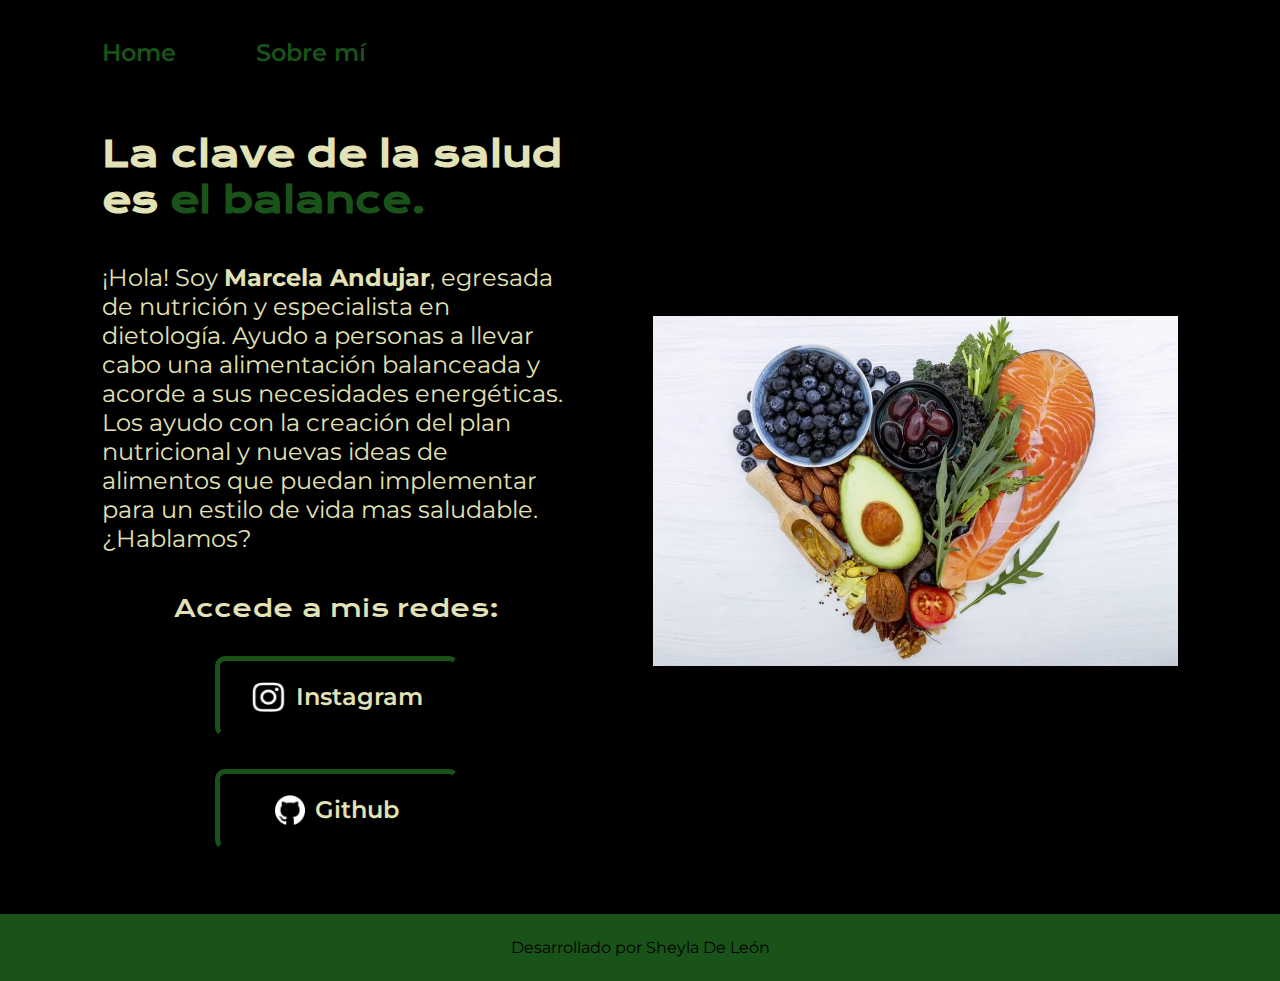
<file: index.html>
<!DOCTYPE html>
<html lang="es">
<head>
    <meta charset="UTF-8">
    <meta name="viewport" content="width=device-width, initial-scale=1.0">
    <title>Portafolio</title>
    <link rel="stylesheet" href="./style.css">
</head>
<body>
    <header class="header">
        <nav class="header__menu">
            <a class="header__menu__link" href="index.html">Home</a>
            <a class="header__menu__link" href="about.html">Sobre mí</a>
        </nav>
    </header>
    <main class="presentacion">
            <section class="presentacion__contenido">
                <h1 class="presentacion__contenido__titulo">
                    La clave de la salud es <strong class="titulo-destaque">el balance.</strong> 
                </h1>
                    <p class="presentacion__contenido__parrafo">
                        ¡Hola! Soy <strong>Marcela Andujar</strong>, egresada de nutrición y especialista en dietología.
                        Ayudo a personas a llevar cabo una alimentación balanceada y acorde a sus 
                        necesidades energéticas. Los ayudo con la creación del plan nutricional y nuevas 
                        ideas de alimentos que puedan implementar para un estilo de vida mas saludable. ¿Hablamos?

                    </p>
                <div class="presentacion__enlaces">
                    <h2 class="presentacion__enlaces__subtitulos">Accede a mis redes:</h2>
                    <a class="presentacion__enlaces__link" href="https://www.instagram.com/">
                        <img class="instaimagen" src="./assets 1/insta icon.png" width="35" height="30">
                        Instagram</a>
                    <a class="presentacion__enlaces__link" href="https://github.com/">
                        <img src="./assets 1/github.png" width="30" height="30">
                        Github</a>
                </div>
        </section>
        <img class="presentacion__imagen" src="./assets 1/dieta.webp" alt="imagen de alimentos frescos" 
        width="800" height="350">
    </main>
    <footer class="footer">
        <p>Desarrollado por Sheyla De León</p>
    </footer>
</body>
</html>
</file>
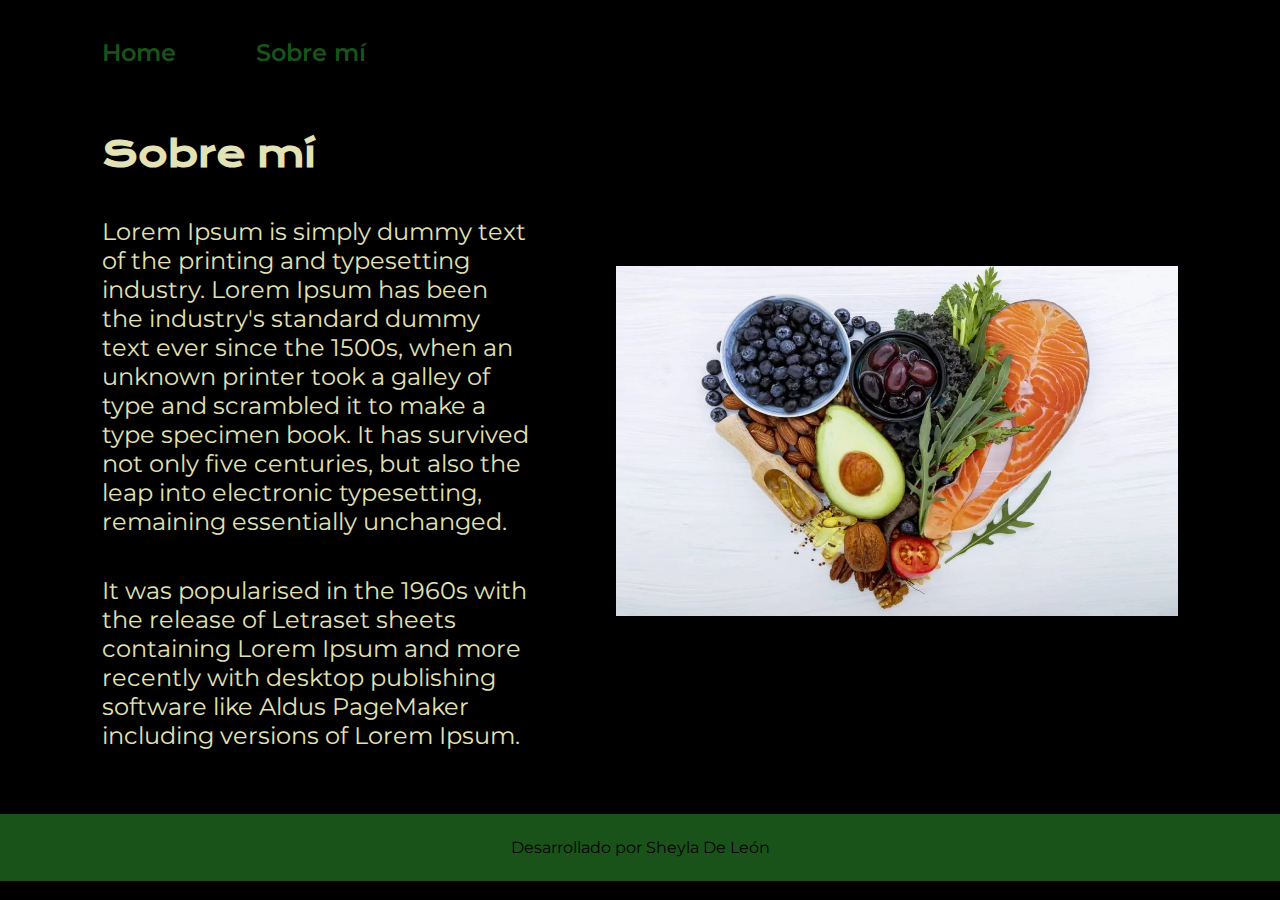
<file: about.html>
<!DOCTYPE html>
<html lang="es">
<head>
    <meta charset="UTF-8">
    <meta name="viewport" content="width=device-width, initial-scale=1.0">
    <title>Sobre mí</title>
    <link rel="stylesheet" href="./style.css">
</head>
<body>
    <header class="header">
        <nav class="header__menu">
            <a class="header__menu__link" href="index.html">Home</a>
            <a class="header__menu__link" href="about.html">Sobre mí</a>
        </nav>
    </header>
    <main class="presentacion">
        <section class="presentacion__contenido">
            <h1 class="presentacion__contenido__titulo">Sobre mí</h1>
            <p class="presentacion__contenido__parrafo">Lorem Ipsum is simply dummy text of the printing and 
                typesetting industry. Lorem Ipsum has been the industry's 
                standard dummy text ever since the 1500s, when an unknown
                printer took a galley of type and scrambled it to make a 
                type specimen book. It has survived not only five centuries, 
                but also the leap into electronic typesetting, remaining
                essentially unchanged.
          </p>
           <p class="presentacion__contenido__parrafo">It was popularised in the 1960s 
              with the release of Letraset sheets containing Lorem Ipsum
              and more recently with desktop publishing software like 
              Aldus PageMaker including versions of Lorem Ipsum.
          </p>
        </section>
        <img src="./assets 1/dieta.webp" alt="imagen de alimentos frescos"
        width="700" height="350">
    </main>
    <footer class="footer">
        <p>Desarrollado por Sheyla De León</p>
    </footer>
</body>
</html>
</file>
<file: style.css>
@import url('https://fonts.googleapis.com/css2?family=Krona+One&family=Montserrat:ital,wght@0,100..900;1,100..900&display=swap');

:root {
    --color-primario: #000000;  
    --color-secundario: #E2E2B6;
    --color-terceario: #1A5319;
    
    --fuente-montserrat:"Montserrat", sans-serif;
    --fuente-krona: "Krona One", sans-serif;
}

* {
    padding: 0;
    margin: 0;
}


body {
    background-color: var(--color-primario);
    color: var(--color-secundario);
    box-sizing: border-box;
}

.header{
    padding: 3% 0% 0% 8%;
}

.header__menu {
    display: flex;
    gap: 80px;
}

.header__menu__link {
    font-family: var(--fuente-montserrat);
    font-size: 1.5rem;
    font-weight: 600;
    color: var(--color-terceario);
    text-decoration: none;

}

.presentacion {
    display: flex;
    align-items: center;
    padding:5% 8%;
    justify-content: space-between;
    gap: 82px;
}

.presentacion__contenido {
    width: 50%;
    display: flex;
    flex-direction: column;
    gap: 40px;
}

.presentacion__contenido__titulo {
    font-size: 2.25rem;
    font-family: var(--fuente-krona);
}

.titulo-destaque {
    color: var(--color-terceario);
}

.presentacion__contenido__parrafo {
    font-size: 1.5rem;
    font-family: var(--fuente-montserrat);
}

.presentacion__enlaces {
    display: flex;
    justify-content: space-between;
    flex-direction: column;
    align-items: center;
    gap: 32px;
}

.presentacion__enlaces__subtitulos {
    font-family: var(--fuente-krona);
    font-size: 1.5rem;
    font-weight: 400;
}

.presentacion__enlaces__link {
    width: 50%;
    text-align: center;
    padding: 20.5px 0;
    border-radius: 10px; 
    border: 5px outset var(--color-terceario);
    font-family:var(--fuente-montserrat);
    font-size: 1.5rem;
    font-weight: 600;
    text-decoration: none;
    color: var(--color-secundario);
    display: flex;
    justify-content: center;
    gap: 10px;
}

.presentacion__enlaces__link:hover{
    background-color: #40534C;
}

.footer {
    background-color: var(--color-terceario);
    padding: 24px; 
    color: var(--color-primario);
    text-align: center;
    font-family:var(--fuente-montserrat);
    font-weight: 400;
    font-size: 1rem;
}

.presentacion__imagen {
    width: 50%;
    
}

@media (max-width: 1200px) {

    .header {
    padding: 7%;
}
    .header__menu {
        justify-content: center;
        padding: 4%;
    }

    .presentacion {
        flex-direction: column-reverse;
    }

    .presentacion__contenido {
        width: auto;
    }
}
</file>
